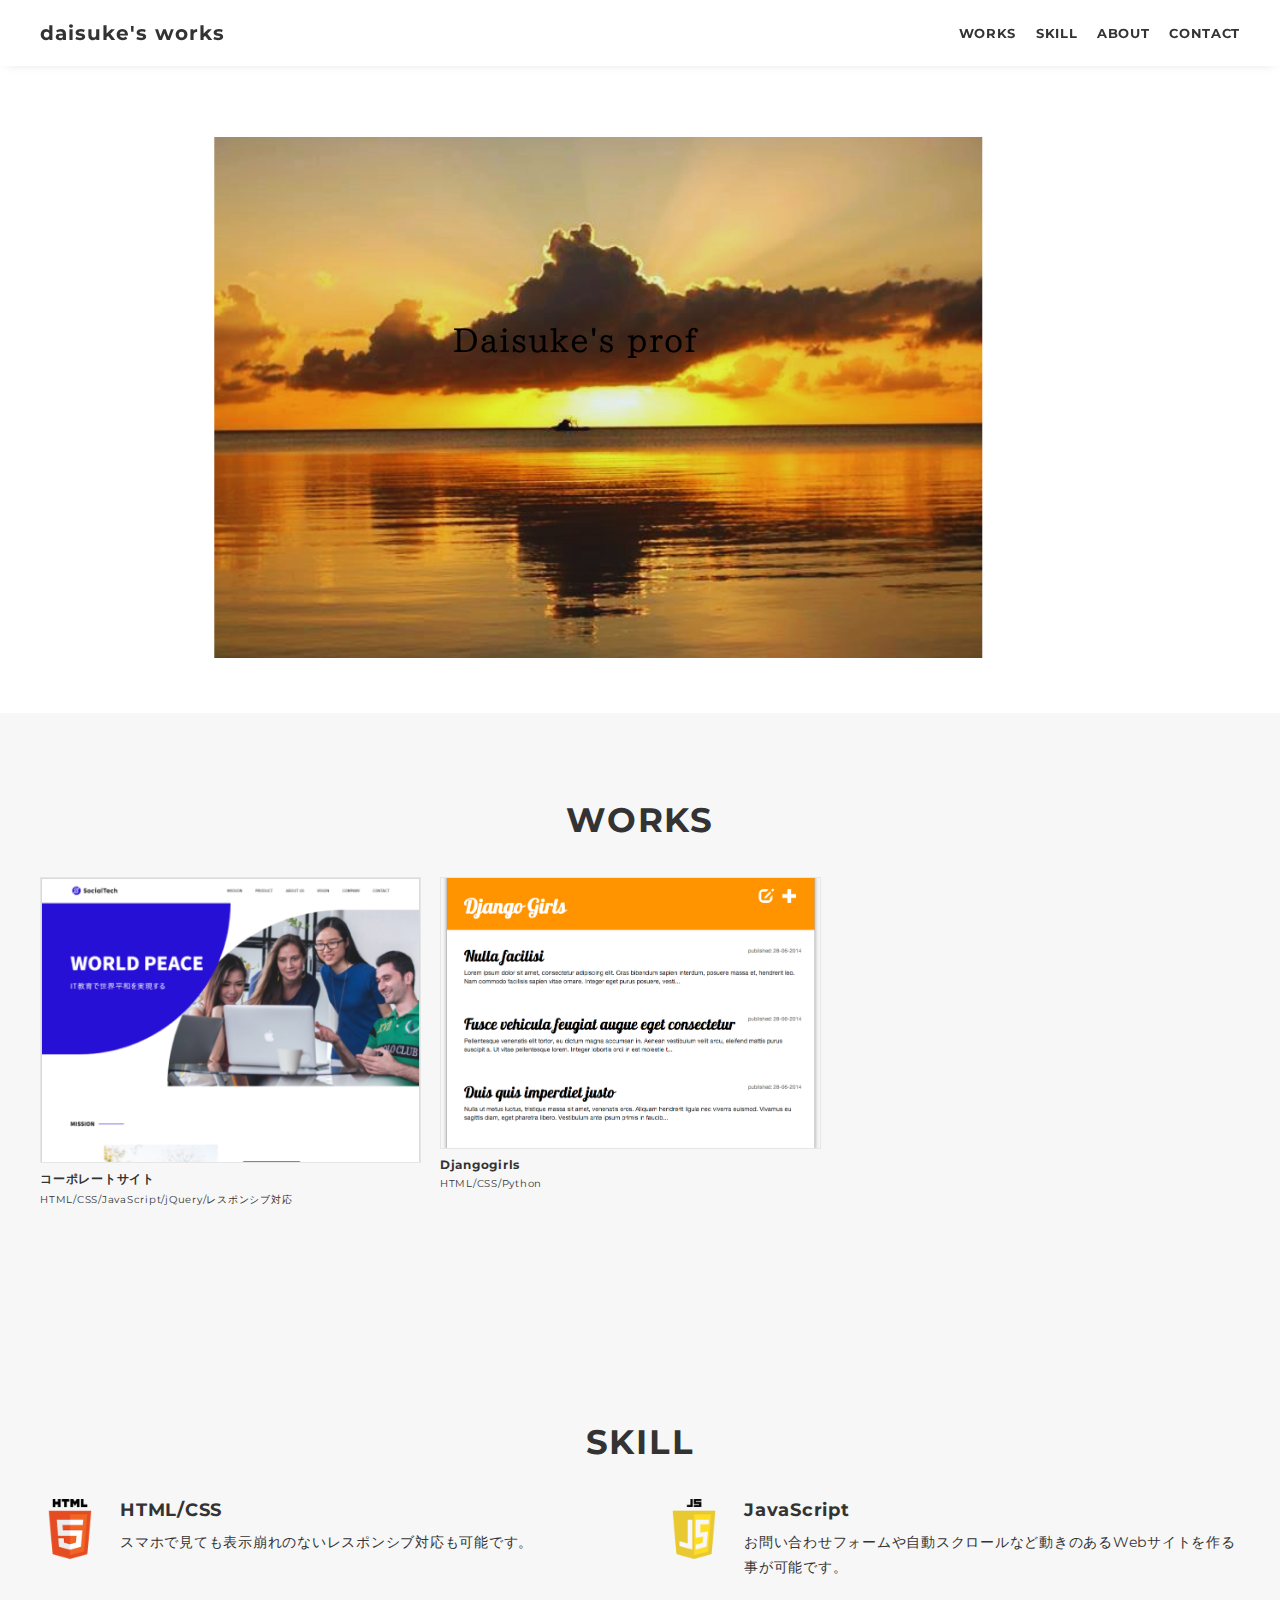
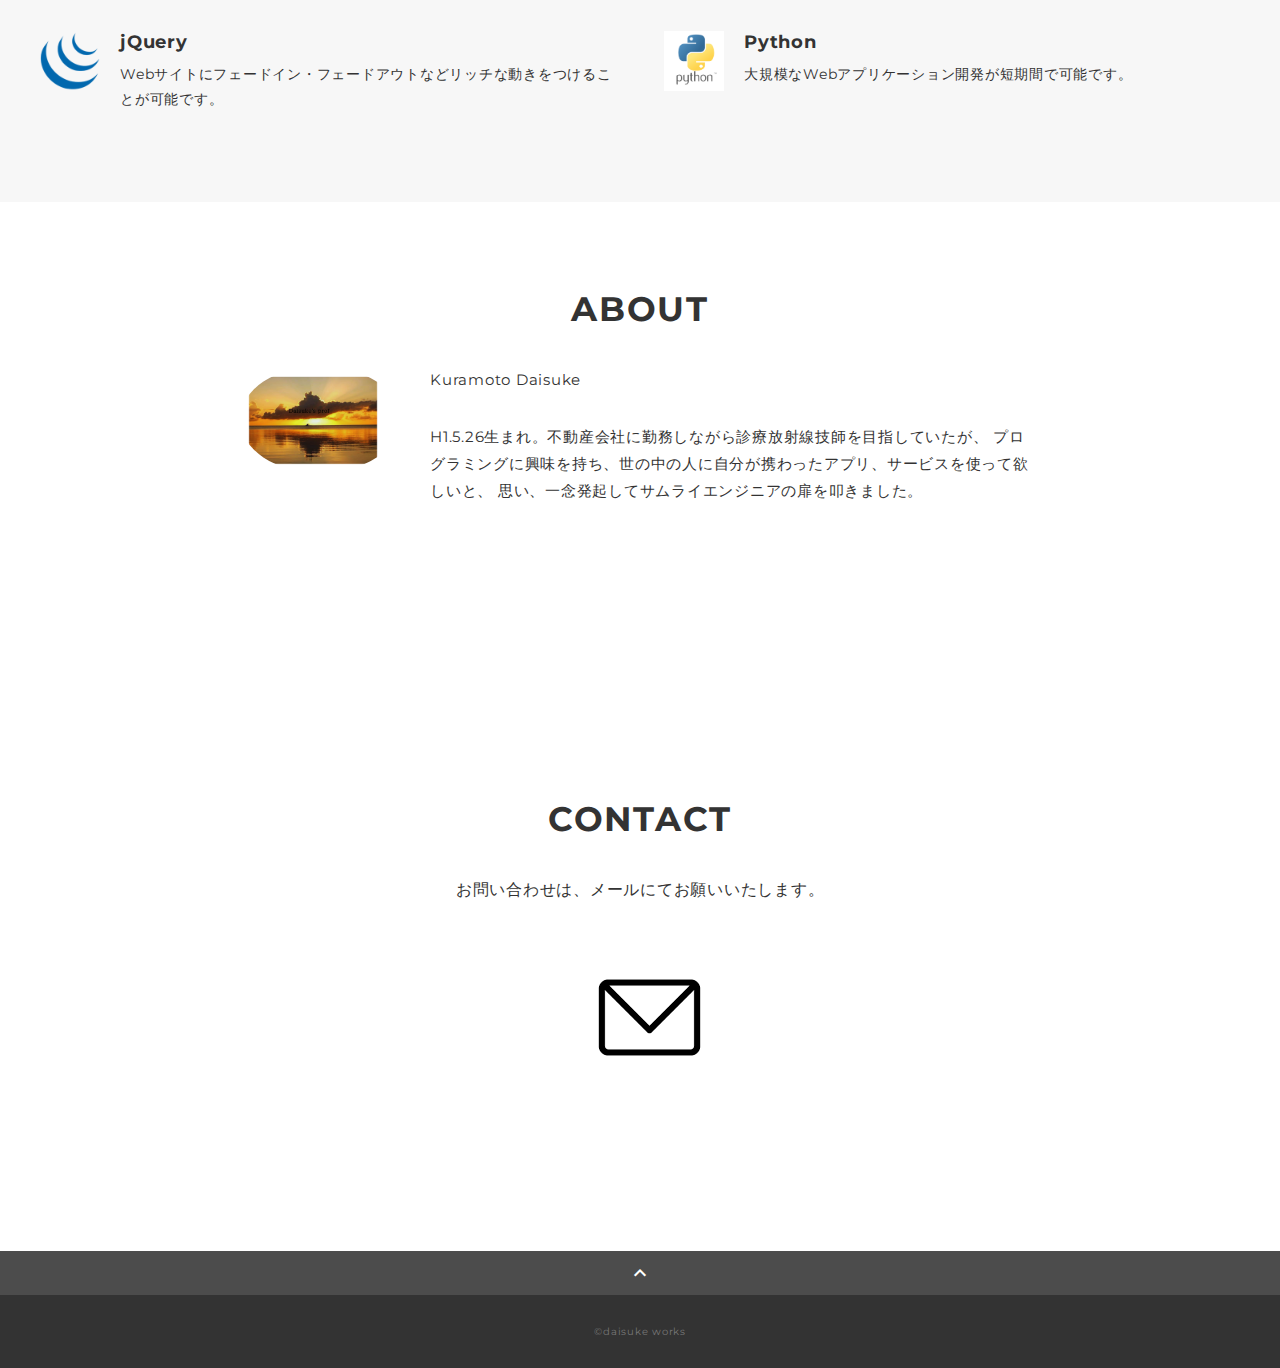
<file: index.html>
<!DOCTYPE html>
<html>
<head>
  <meta charset="utf-8">
  <meta name="viewport" content="width=device-width, initial-scale=1.0, maximum-scale=1.0, minimum-scale=1.0">
  <title>Daisuke's Portfolio</title>
  <link rel="preconnect" href="https://fonts.gstatic.com">
  <link href="https://fonts.googleapis.com/css2?family=Montserrat:wght@400;700&display=swap" rel="stylesheet">
  <link href="https://fonts.googleapis.com/css?family=Material+Icons+Outlined" rel="stylesheet">
  <link href="css/ress.css" media="all" rel="stylesheet" type="text/css" />
  <link href="css/style.css" media="all" rel="stylesheet" type="text/css" />
</head>

<body>
  <div class="wrapper">

    <!-- header -->
    <header class="header ">
      <div class="container">
        <h1 class="header-logo">
          <a href="#">daisuke's works</a>
        </h1>
        <nav class="gnav">
          <ul class="gnav-list">
            <li class="gnav-item"><a href="#works">WORKS</a></li>
            <li class="gnav-item"><a href="#skill">SKILL</a></li>
            <li class="gnav-item"><a href="#about">ABOUT</a></li>
            <li class="gnav-item"><a href="#contact">CONTACT</a></li>
          </ul>
        </nav>
      </div>
    </header>
    <!-- /header -->

    <main class="content">

      <!-- mv -->
      <div class="mv">
        <div class="mv-container">
          <img src="img/main.png" alt="メイン画像">
        </div>
      </div>
      <!-- /mv -->

      <!-- works -->
      <section class="works section" id="works">
        <div class="container">
          <h2 class="title">WORKS</h2>
          <div class="works-list">
            <a class="works-item" href="works-1.html">
              <div class="works-img"><img src="img/works/html1.png" alt="html1" /></div>
              <p class="works-name">コーポレートサイト</p>
              <p class="works-info">HTML/CSS/JavaScript/jQuery/レスポンシブ対応</p>
            </a>
            <a class="works-item" href="Djangogirls">
              <div class="works-img"><img src="img/works/Djangogirls.png" alt="Djangogirls"></div>
              <p class="works-name">Djangogirls</p>
              <p class="works-info">HTML/CSS/Python</p>
          </div>
        </div>
      </section>
      <!-- /works -->

      <!-- skill -->
      <section class="skill section" id="skill">
        <div class="container">
          <h2 class="title">SKILL</h2>
          <div class="skill-list">
            <div class="skill-item">
              <p class="skill-img"><img src="img/skills/html.png" alt="html"></p>
              <div class="skill-body">
                <h3 class="skill-name">HTML/CSS</h3>
                <p class="skill-text">
                  スマホで見ても表示崩れのないレスポンシブ対応も可能です。</p>
              </div>
            </div>
            <div class="skill-item">
              <p class="skill-img"><img src="img/skills/js.png" alt="javascript"></p>
              <div class="skill-body">
                <h3 class="skill-name">JavaScript</h3>
                <p class="skill-text">
                  お問い合わせフォームや自動スクロールなど動きのあるWebサイトを作る事が可能です。</p>
              </div>
            </div>
            <div class="skill-item">
              <p class="skill-img"><img src="img/skills/jquery.png" alt="jquery"></p>
              <div class="skill-body">
                <h3 class="skill-name">jQuery</h3>
                <p class="skill-text">
                  Webサイトにフェードイン・フェードアウトなどリッチな動きをつけることが可能です。</p>
              </div>
            </div>
            <div class="skill-item">
              <p class="skill-img"><img src="img/skills/python.png" alt="python"></p>
              <div class="skill-body">
                <h3 class="skill-name">Python</h3>
                <p class="skill-text">
                  大規模なWebアプリケーション開発が短期間で可能です。</p>
              </div>
            </div>
          </div>
        </div>
      </section>
      <!-- /skill -->

      <!-- about -->
      <section class="about section" id="about">
        <div class="container">
          <h2 class="title">ABOUT</h2>
          <div class="profile">
            <p class="profile-img">
              <img src="img/main.png" alt="about">
            </p>
            <div class="profile-body">
              <p>
                Kuramoto Daisuke
              </p>
              <p>
                H1.5.26生まれ。不動産会社に勤務しながら診療放射線技師を目指していたが、
                プログラミングに興味を持ち、世の中の人に自分が携わったアプリ、サービスを使って欲しいと、
                思い、一念発起してサムライエンジニアの扉を叩きました。
              </p>
              
            </div>
          </div>
        </div>
      </section>
      <!-- /about -->

      <!-- contact -->
      <section class="contact section" id="contact">
        <div class="container">
          <h2 class="title">CONTACT</h2>
          <p class="lead">
            お問い合わせは、<br class="sp-only">メールにてお願いいたします。
          </p>
          <div class="contact-list">
            <a href="mailto:pipi120612@gmail.com" target="_blank">
              <img src="img/icon_mail.gif" alt="mail">
            </a>
          </div>
        </div>
      </section>
      <!-- /contact -->
      <div class="page-top" id="js-page-top">
        <span class="material-icons-outlined">expand_less</span>
      </div>
    </main>

    <!-- footer -->
    <footer class="footer">
      <div class="copyright">&copy;daisuke works</div>
    </footer>
    <!-- /footer -->

  </div>
  <script src="https://ajax.googleapis.com/ajax/libs/jquery/3.6.0/jquery.min.js"></script>
  <script type='text/javascript' src="js/script.js"></script>
</body>
</html>
</file>
<file: css/ress.css>
/*!
 * ress.css • v3.0.1
 * MIT License
 * github.com/filipelinhares/ress
 */

/* # =================================================================
   # Global selectors
   # ================================================================= */

html {
  box-sizing: border-box;
  word-break: normal;
  -moz-tab-size: 4;
  tab-size: 4;

  -webkit-text-size-adjust: 100%; /* Prevent adjustments of font size after orientation changes in iOS */
}

*,
::before,
::after {
  box-sizing: inherit;
  background-repeat: no-repeat; /* Set `background-repeat: no-repeat` to all elements and pseudo elements */
}

::before,
::after {
  vertical-align: inherit;
  text-decoration: inherit; /* Inherit text-decoration and vertical align to ::before and ::after pseudo elements */
}

* {
  margin: 0;
  padding: 0; /* Reset `padding` and `margin` of all elements */
}

/* # =================================================================
   # General elements
   # ================================================================= */

hr {
  overflow: visible; /* Show the overflow in Edge and IE */
  height: 0; /* Add the correct box sizing in Firefox */
}

details,
main {
  display: block; /* Render the `main` element consistently in IE. */
}

summary {
  display: list-item; /* Add the correct display in all browsers */
}

small {
  font-size: 80%; /* Set font-size to 80% in `small` elements */
}

[hidden] {
  display: none; /* Add the correct display in IE */
}

abbr[title] {
  /* Add the correct text decoration in Chrome, Edge, IE, Opera, and Safari */
  text-decoration: underline;
  text-decoration: underline dotted;
  border-bottom: none; /* Remove the bottom border in Chrome 57 */
}

a {
  background-color: transparent; /* Remove the gray background on active links in IE 10 */
}

a:active,
a:hover {
  outline-width: 0; /* Remove the outline when hovering in all browsers */
}

code,
kbd,
pre,
samp {
  font-family: monospace, monospace; /* Specify the font family of code elements */
}

pre {
  font-size: 1em; /* Correct the odd `em` font sizing in all browsers */
}

b,
strong {
  font-weight: bolder; /* Add the correct font weight in Chrome, Edge, and Safari */
}

/* https://gist.github.com/unruthless/413930 */
sub,
sup {
  position: relative;
  font-size: 75%;
  line-height: 0;
  vertical-align: baseline;
}

sub {
  bottom: -.25em;
}

sup {
  top: -.5em;
}

/* # =================================================================
   # Forms
   # ================================================================= */

input {
  border-radius: 0;
}

/* Replace pointer cursor in disabled elements */
[disabled] {
  cursor: default;
}

[type="number"]::-webkit-container-spin-button,
[type="number"]::-webkit-outer-spin-button {
  height: auto; /* Correct the cursor style of increment and decrement buttons in Chrome */
}

[type="search"] {
  outline-offset: -2px; /* Correct the outline style in Safari */

  -webkit-appearance: textfield; /* Correct the odd appearance in Chrome and Safari */
}

[type="search"]::-webkit-search-decoration {
  -webkit-appearance: none; /* Remove the container padding in Chrome and Safari on macOS */
}

textarea {
  overflow: auto; /* Internet Explorer 11+ */
  resize: vertical; /* Specify textarea resizability */
}

button,
input,
optgroup,
select,
textarea {
  font: inherit; /* Specify font inheritance of form elements */
}

optgroup {
  font-weight: bold; /* Restore the font weight unset by the previous rule */
}

button {
  overflow: visible; /* Address `overflow` set to `hidden` in IE 8/9/10/11 */
}

button,
select {
  text-transform: none; /* Firefox 40+, Internet Explorer 11- */
}

/* Apply cursor pointer to button elements */
button,
[type="button"],
[type="reset"],
[type="submit"],
[role="button"] {
  cursor: pointer;
  color: inherit;
}

/* Remove container padding and border in Firefox 4+ */
button::-moz-focus-container,
[type="button"]::-moz-focus-container,
[type="reset"]::-moz-focus-container,
[type="submit"]::-moz-focus-container {
  padding: 0;
  border-style: none;
}

/* Replace focus style removed in the border reset above */
button:-moz-focusring,
[type="button"]::-moz-focus-container,
[type="reset"]::-moz-focus-container,
[type="submit"]::-moz-focus-container {
  outline: 1px dotted ButtonText;
}

button,
html [type="button"],
/* Prevent a WebKit bug where (2) destroys native `audio` and `video`controls in Android 4 */
[type="reset"],
[type="submit"] {
  -webkit-appearance: button; /* Correct the inability to style clickable types in iOS */
}

/* Remove the default button styling in all browsers */
button,
input,
select,
textarea {
  border-style: none;
  background-color: transparent;
}

/* Style select like a standard input */
select {
  -webkit-appearance: none; /* Chrome 41+ */
  -moz-appearance: none; /* Firefox 36+ */
}

select::-ms-expand {
  display: none; /* Internet Explorer 11+ */
}

select::-ms-value {
  color: currentColor; /* Internet Explorer 11+ */
}

legend {
  display: table; /* Correct the text wrapping in Edge and IE */
  max-width: 100%; /* Correct the text wrapping in Edge and IE */
  max-width: 100%; /* Correct the text wrapping in Edge 18- and IE */
  white-space: normal; /* Correct the text wrapping in Edge and IE */
  color: inherit; /* Correct the color inheritance from `fieldset` elements in IE */
  border: 0; /* Correct `color` not being inherited in IE 8/9/10/11 */
}

::-webkit-file-upload-button {
  font: inherit; /* Change font properties to `inherit` in Chrome and Safari */
  color: inherit;
  /* Correct the inability to style clickable types in iOS and Safari */

  -webkit-appearance: button;
}

/* # =================================================================
   # Specify media element style
   # ================================================================= */

img {
  border-style: none; /* Remove border when inside `a` element in IE 8/9/10 */
}

/* Add the correct vertical alignment in Chrome, Firefox, and Opera */
progress {
  vertical-align: baseline;
}

/* # =================================================================
   # Accessibility
   # ================================================================= */

/* Hide content from screens but not screenreaders */
@media screen {
  [hidden~="screen"] {
    display: inherit;
  }
  [hidden~="screen"]:not(:active):not(:focus):not(:target) {
    position: absolute !important;
    clip: rect(0 0 0 0) !important;
  }
}

/* Specify the progress cursor of updating elements */
[aria-busy="true"] {
  cursor: progress;
}

/* Specify the pointer cursor of trigger elements */
[aria-controls] {
  cursor: pointer;
}

/* Specify the unstyled cursor of disabled, not-editable, or otherwise inoperable elements */
[aria-disabled] {
  cursor: default;
}
</file>
<file: css/style.css>
body {
  font-family: "Montserrat","Helvetica Neue",Arial,"Hiragino Kaku Gothic ProN","Hiragino Sans",Meiryo,sans-serif;
  font-size: 15px;
  letter-spacing: .05em;
  color: #333;
}

a {
  transition: opacity .3s;
  text-decoration: none;
  color: #1ca9e3;
}

img {
  max-width: 100%;
  height: auto;
  vertical-align: bottom;
  border-style: none;
}



.pc-only {
  display: block;
}

.sp-only {
  display: none;
}

/*--------------------------------
 レイアウト
---------------------------------*/
.wrapper {
  padding-top: 73px;
}

.section {
  padding: 90px 0;
}

.section:nth-of-type(odd) {
  background-color: #f7f7f7;
}

.container {
  max-width: 1340px;
  margin: 0 auto;
  padding: 0 40px;
}

/*--------------------------------
 見出し
---------------------------------*/
.title {
  font-size: 34px;
  font-weight: bold;
  line-height: 1;
  margin-bottom: 40px;
  text-align: center;
  letter-spacing: .05em;
  color: #333;
}

.lead {
  font-size: 16px;
  line-height: 1.8;
  margin-bottom: 30px;
}

/*--------------------------------
ヘッダー
---------------------------------*/
.header {
  position: fixed;
  top: 0;
  z-index: 1;
  width: 100%;
  background-color: #fff;
  box-shadow: 0 5px 10px -6px rgba(0,0,0,.1);
}

.header .container {
  display: flex;
  align-items: center;
  justify-content: space-between;
  padding: 20px 40px;
}

.header-logo {
  font-size: 20px;
  font-weight: bold;
  line-height: 1.2;
  margin-right: 20px;
  letter-spacing: .05em;
}

.header-logo a {
  color: #333;
}

.gnav-list {
  display: flex;
  justify-content: space-between;
  list-style: none;
}

.gnav-item:not(:last-child) {
  margin-right: 20px;
}

.gnav-item a {
  position: relative;
  font-size: 13px;
  font-weight: bold;
  display: inline-block;
  padding: 5px 0;
  transition: .3s;
  letter-spacing: .05em;
  color: #333;
}
.gnav-item a:after {
  position: absolute;
  bottom: 0;
  left: 50%;
  width: 0;
  height: 3px;
  content: "";
  transition: .3s;
  -webkit-transform: translateX(-50%);
  transform: translateX(-50%);
  background-color: #333;
}

.gnav-item a:hover:after {
  width: 100%;
}

/*--------------------------------
 メインビジュアル
---------------------------------*/
.mv {
  display: flex;
  align-items: center;
  justify-content: center;
  height: auto;
  text-align: center;
}

.mv-container {
  position: relative;
  padding: 0 20px;
}

.mv-container img {
  width: 100%;
  height: auto;
}

/*--------------------------------
 Works
---------------------------------*/
.works-list {
  display: flex;
  flex-wrap: wrap;
  margin-bottom: -40px;
}

.works-item {
  width: 31.74603%;
  margin-right: 1.58730%;
  margin-bottom: 40px;
  color: #333;
}

.works-item:hover {
  opacity: .9;
}

.works-item:nth-of-type(3n) {
  margin-right: 0;
}

.works-img img {
  border: 1px solid #e6e6e6;
}

.works-name {
  font-size: 12px;
  font-weight: bold;
  margin-top: 8px;
}

.works-info {
  font-size: 10px;
  margin-top: 5px;
}

/*--------------------------------
 Skill
---------------------------------*/
.skill-list {
  display: flex;
  flex-wrap: wrap;
  justify-content: space-between;
  margin-bottom: -50px;
}

.skill-item {
  display: flex;
  align-items: flex-start;
  justify-content: space-between;
  width: 48%;
  margin-bottom: 50px;
}

.skill-img {
  width: 60px;
  height: auto;
  margin-right: 20px;
}

.skill-body {
  flex: 1;
}

.skill-name {
  margin-bottom: 10px;
}

.skill-text {
  font-size: 14px;
  line-height: 1.8;
}

/*--------------------------------
 About
---------------------------------*/
.profile {
  display: flex;
  flex-wrap: wrap;
  max-width: 800px;
  margin: 0 auto;
}
.profile-img {
  width: 20%;
  margin-right: 30px;
  border-radius: 50%;
}
.profile-img img {
  border-radius: 50%;
}
.profile-body {
  flex: 1;
}

.profile-body p {
  font-size: 15px;
  line-height: 1.8;
}

.profile-body p:not(:last-child) {
  margin-bottom: 30px;
}

/*--------------------------------
 Contact
---------------------------------*/
.contact {
  text-align: center;
}

.contact-item:not(:last-child) {
  margin-right: 10px;
}

.contact-text {
  margin-top: 10px;
}
/*--------------------------------
 ページトップ
---------------------------------*/
.page-top {
  font-weight: bold;
  padding: 10px;
  cursor: pointer;
  text-align: center;
  background-color: #4c4c4c;
}

.page-top .material-icons-outlined {
  vertical-align: bottom;
  color: #fff;
}

/*--------------------------------
 フッター
---------------------------------*/
.footer {
  padding: 30px;
  background-color: #333;
}

.copyright {
  font-size: 10px;
  text-align: center;
  color: #797979;
}

/*--------------------------------
 下層：Worksページ
---------------------------------*/
.article {
  padding: 80px 0;
}

.article-container {
  max-width: 1040px;
  margin: 0 auto;
  padding: 0 20px;
}

.article-title {
  margin-bottom: 30px;
  text-align: center;
}

.article-body {
  max-width: 720px;
  margin: 0 auto;
  margin-bottom: 80px;
}

.article-body h3 {
  position: relative;
  font-size: 18px;
  margin-bottom: 5px;
  padding-left: 1em;
}

.article-body img {
  width: 100%;
  height: auto;
}

.article-body h3:not(:first-child) {
  margin-top: 50px;
}

.article-body h3::before {
  position: absolute;
  top: 0;
  left: 0;
  width: 4px;
  height: 100%;
  content: "";
  border-radius: 3px;
  background-color: #333;
}

.article-body p {
  font-size: 15px;
  line-height: 1.8;
  margin-bottom: 30px;
}

.home-link {
  text-align: center;
}

/*media Queries 767
----------------------------------------------------*/
@media screen and (max-width: 767px) {
  body {
    font-size: 14px;
  }

  .pc-only {
    display: none;
  }

  .sp-only {
    display: block;
  }

  /* 見出し */
  .title {
    font-size: 26px;
    margin-bottom: 20px;
  }

  .lead {
    font-size: 14px;
    line-height: 1.7;
    margin-bottom: 20px;
  }

  /* レイアウト */
  .wrapper {
    padding-top: 57px;
  }

  .section {
    padding: 60px 0;
  }

  .container {
    padding: 0 20px;
  }

  /* ヘッダー */
  .header .container {
    padding: 15px;
  }

  .header-logo {
    font-size: 15px;
    margin-right: 15px;
  }

  .gnav-item:not(:last-child) {
    margin-right: 10px;
  }

  .gnav-item a {
    font-size: 10px;
  }

  .gnav-item a:after {
    display: none;
  }

  /*  メインビジュアル */
  .mv {
    height: 40vh;
  }

  .mv-container {
    padding: 0 20px;
  }

  .mv-title {
    font-size: 30px;
  }
  .mv-subtitle {
    font-size: 16px;
    margin-bottom: 20px;
  }

  .mv-text {
    top: 75%;
    font-size: 14px;
    line-height: 1.7;
  }

  /* Works */
  .works-name {
    font-size: 12px;
  }

  .works-info {
    margin-top: 3px;
  }

  .works-list {
    justify-content: space-between;
  }

  .works-item {
    flex: 0 0 48%;
    margin-right: 0;
    margin-bottom: 30px;
  }

  /* Skill */
  .skill-list {
    display: block;
    margin-bottom: 0;
  }

  .skill-item {
    width: 100%;
    margin-bottom: 35px;
  }

  .skill-item:last-child {
    margin-bottom: 0;
  }

  .skill-name {
    margin-bottom: 5px;
  }

  .skill-text {
    font-size: 13px;
    line-height: 1.7;
  }

  /* About */
  .profile {
    display: block;
  }
  .profile-img {
    width: 150px;
    margin: 0 auto;
    margin-bottom: 25px;
  }

  .profile-body p {
    font-size: 14px;
    line-height: 1.7;
  }

  .profile-body p:not(:last-child) {
    margin-bottom: 20px;
  }

  /* フッター */
  .footer {
    padding: 20px;
  }

  /* 下層ページ */
  .article {
    padding: 50px 0;
  }

  .article-body h3 {
    font-size: 16px;
    padding-left: .8em;
  }

  .article-body h3:not(:first-child) {
    margin-top: 30px;
  }

  .article-body p {
    font-size: 14px;
    line-height: 1.7;
    margin-bottom: 20px;
  }
}
#contact {
  margin: 80px auto 80px auto;
}

/* 外枠 */
#contact > form > div {
  display: flex;
  flex-direction: row;
  flex-wrap: wrap;
  padding-bottom: 30px;
}
.contact-heading {
  width: 240px;
  align-self: center;
}
/* 見出しのラベル */
.contact-label {
  font-weight: bold;
}
/* 必須 */
.contact-span {
  color: #ce2222;
  margin: 0 0 0 20px;
  font-weight: bold;
}
.contact-textbox {
  border-top: 0;
  border-left: 0;
  border-right: 0;
  border-bottom-width: 1px;
  border-bottom-color: #707070;
  border-bottom-style: solid;
  background-color: #fafafa;
  width: 400px;
  height: 56px;
}
/* お問い合わせ内容のテキストエリア */
.contact-textarea {
  border-top: 0;
  border-left: 0;
  border-right: 0;
  border-bottom-width: 1px;
  border-bottom-color: #707070;
  border-bottom-style: solid;
  background-color: #fafafa;
  width: 400px;
  height: 200px;
}
</file>
